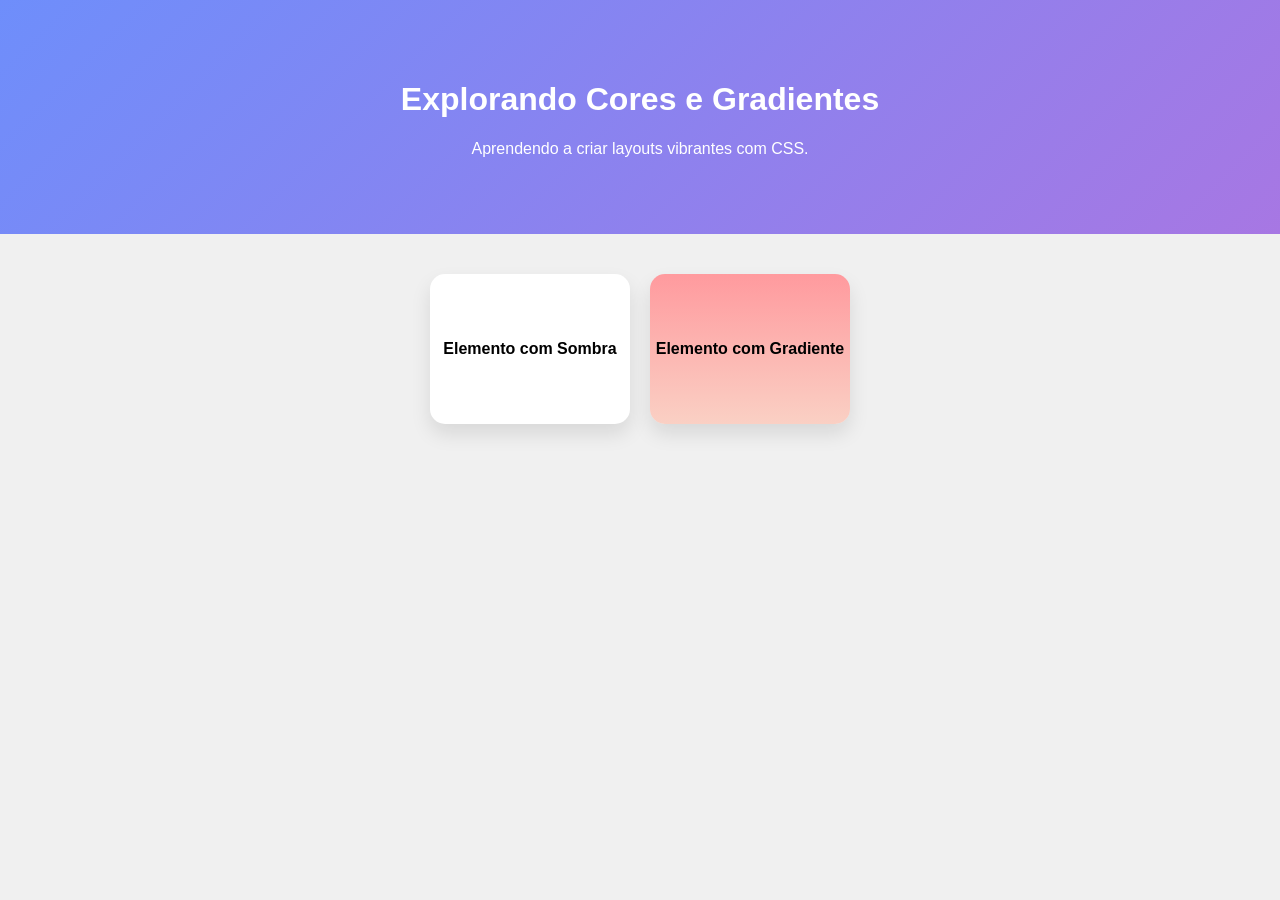
<file: exemplos.5/index.html>
<!DOCTYPE html>
<html lang="pt-br">
<head>
    <meta charset="UTF-8">
    <title>Prática 05 - Estilização Avançada</title>
    <link rel="stylesheet" href="style.css">
</head>
<body>
    <div class="banner">
        <h1>Explorando Cores e Gradientes</h1>
        <p>Aprendendo a criar layouts vibrantes com CSS.</p>
    </div>
    <main class="conteudo">
        <div class="caixa">Elemento com Sombra</div>
        <div class="caixa gradiente">Elemento com Gradiente</div>
    </main>
</body>
</html>
</file>
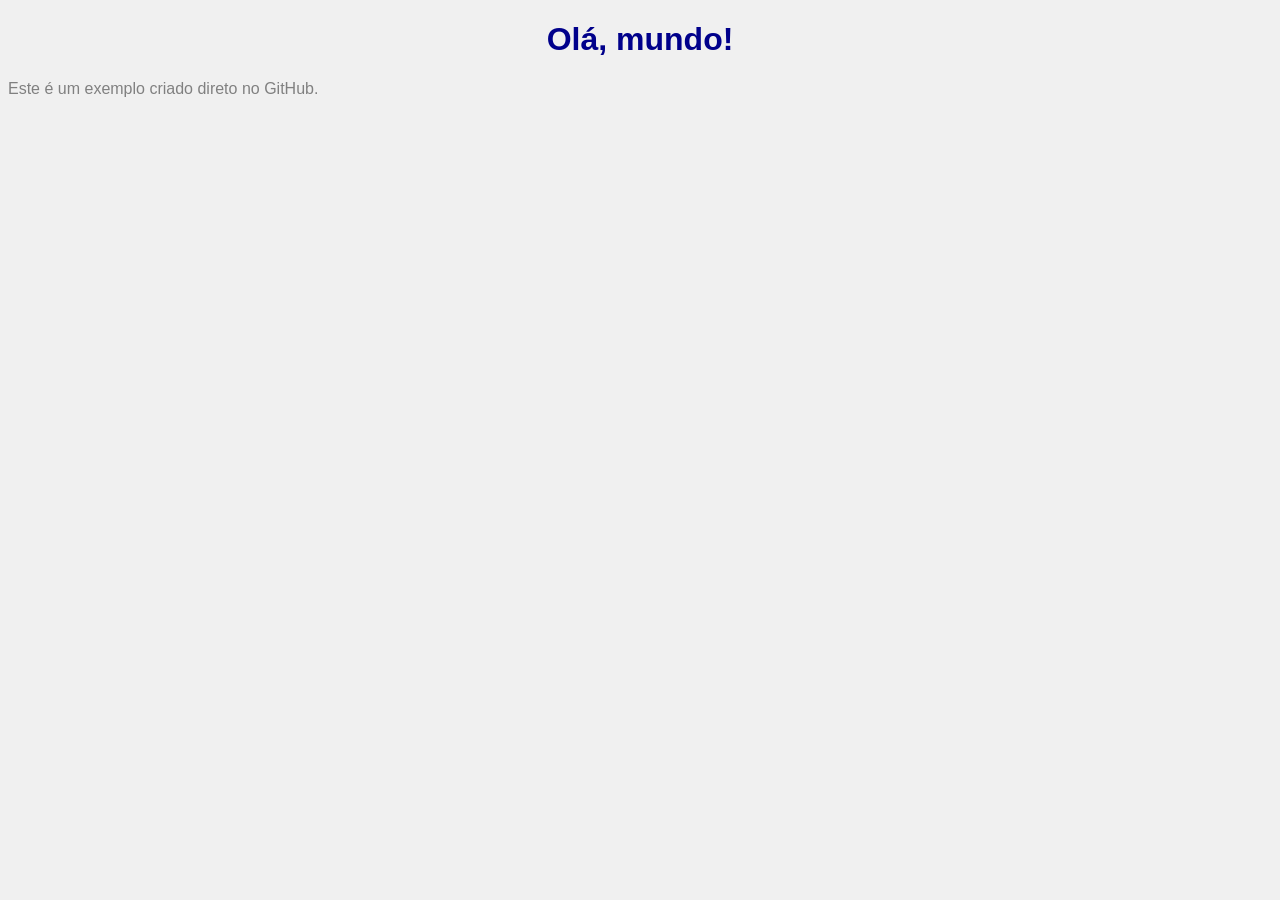
<file: exemplos/index.html>
<!DOCTYPE html>
<html>
<head>
  <title>Exemplo 1</title>
  <link rel="stylesheet" href="style.css">

</head>
<body>
  <h1>Olá, mundo!</h1>
  <p>Este é um exemplo criado direto no GitHub.</p>
</body>
</html>
</file>
<file: exemplos.5/style.css>
body { font-family: sans-serif; margin: 0; background-color: #f0f0f0; }

.banner {
    background: linear-gradient(135deg, #6e8efb, #a777e3);
    color: white;
    padding: 60px 20px;
    text-align: center;
}

.conteudo {
    display: flex;
    justify-content: center;
    gap: 20px;
    padding: 40px;
}

.caixa {
    width: 200px;
    height: 150px;
    background: white;
    display: flex;
    align-items: center;
    justify-content: center;
    border-radius: 15px;
    box-shadow: 0 10px 20px rgba(0,0,0,0.1);
    font-weight: bold;
}

.gradiente {
    background: linear-gradient(to bottom, #ff9a9e, #fad0c4);
    border: none;
}
</file>
<file: exemplos/style.css>
body {
  background-color: #f0f0f0;
  font-family: Arial, sans-serif;
}

h1 {
  color: darkblue;
  text-align: center;
}

p {
  color: gray;
  font-size: 16px;
}
</file>
